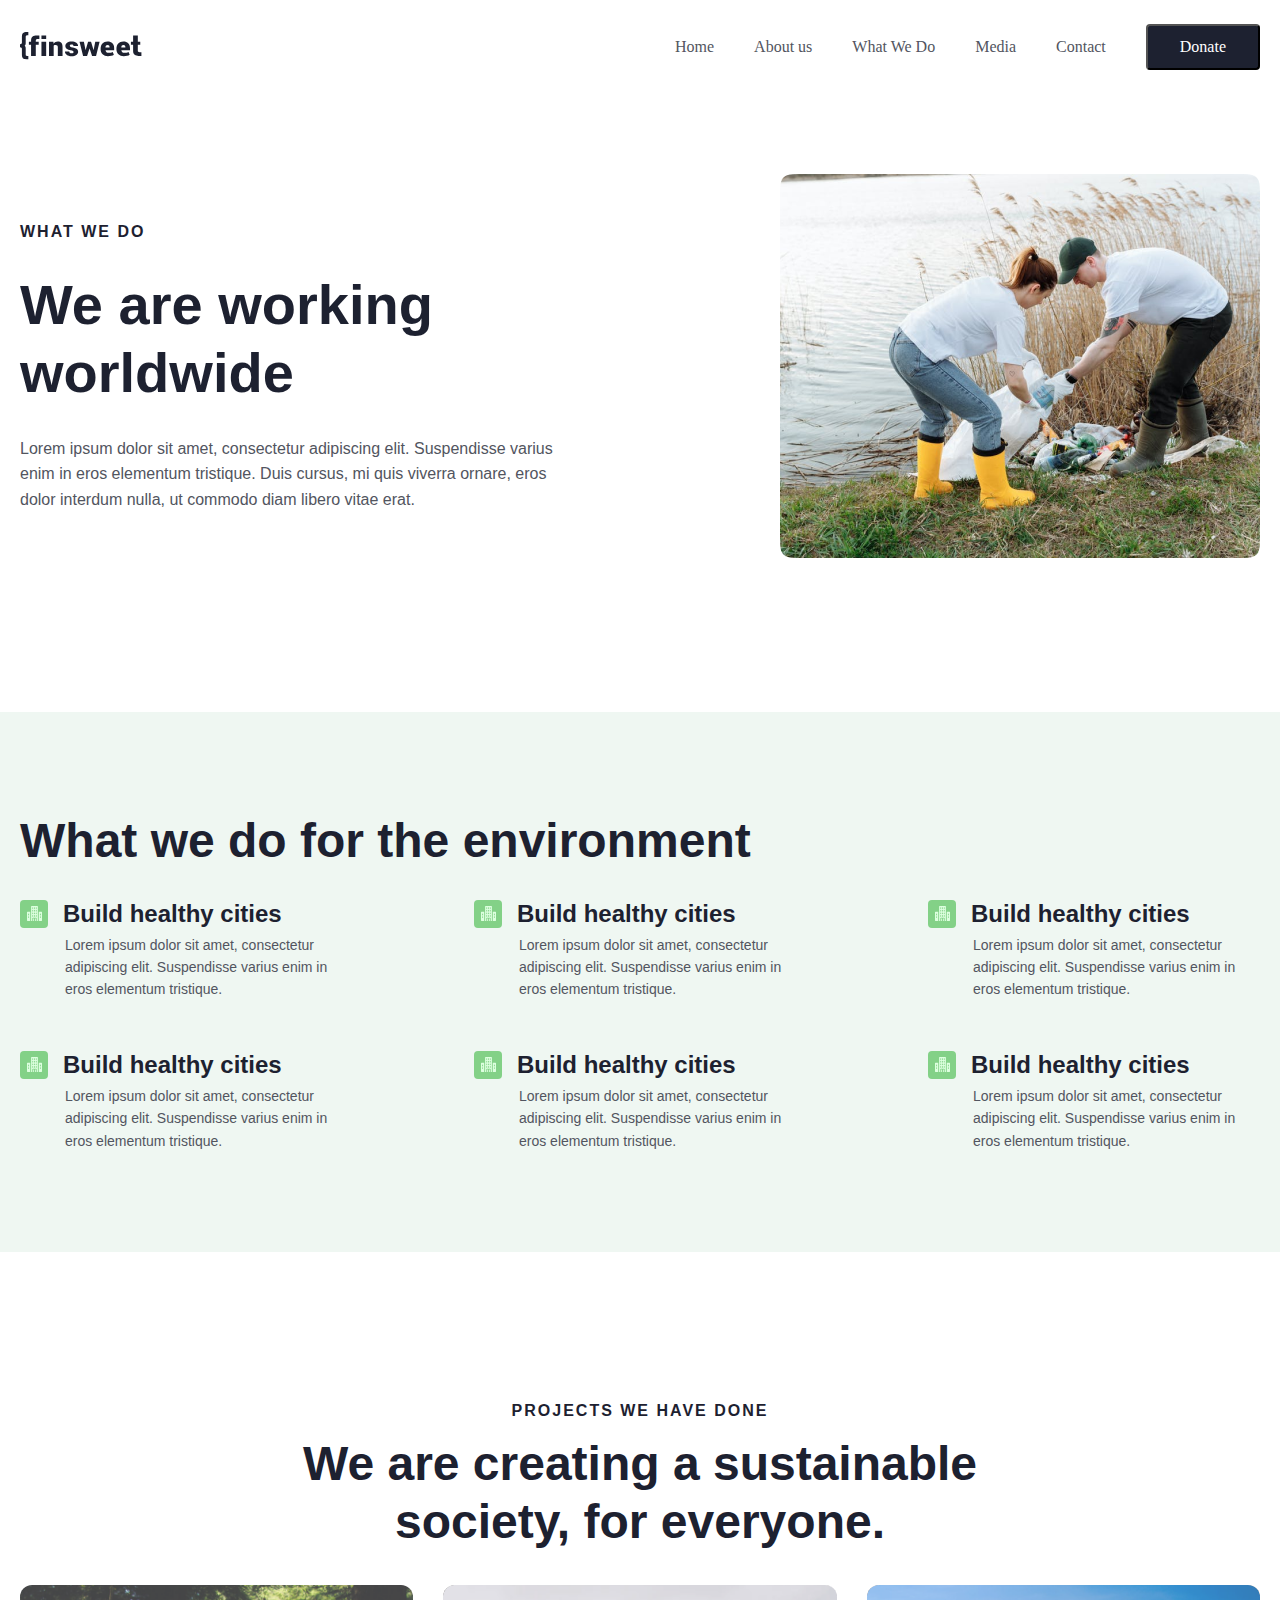
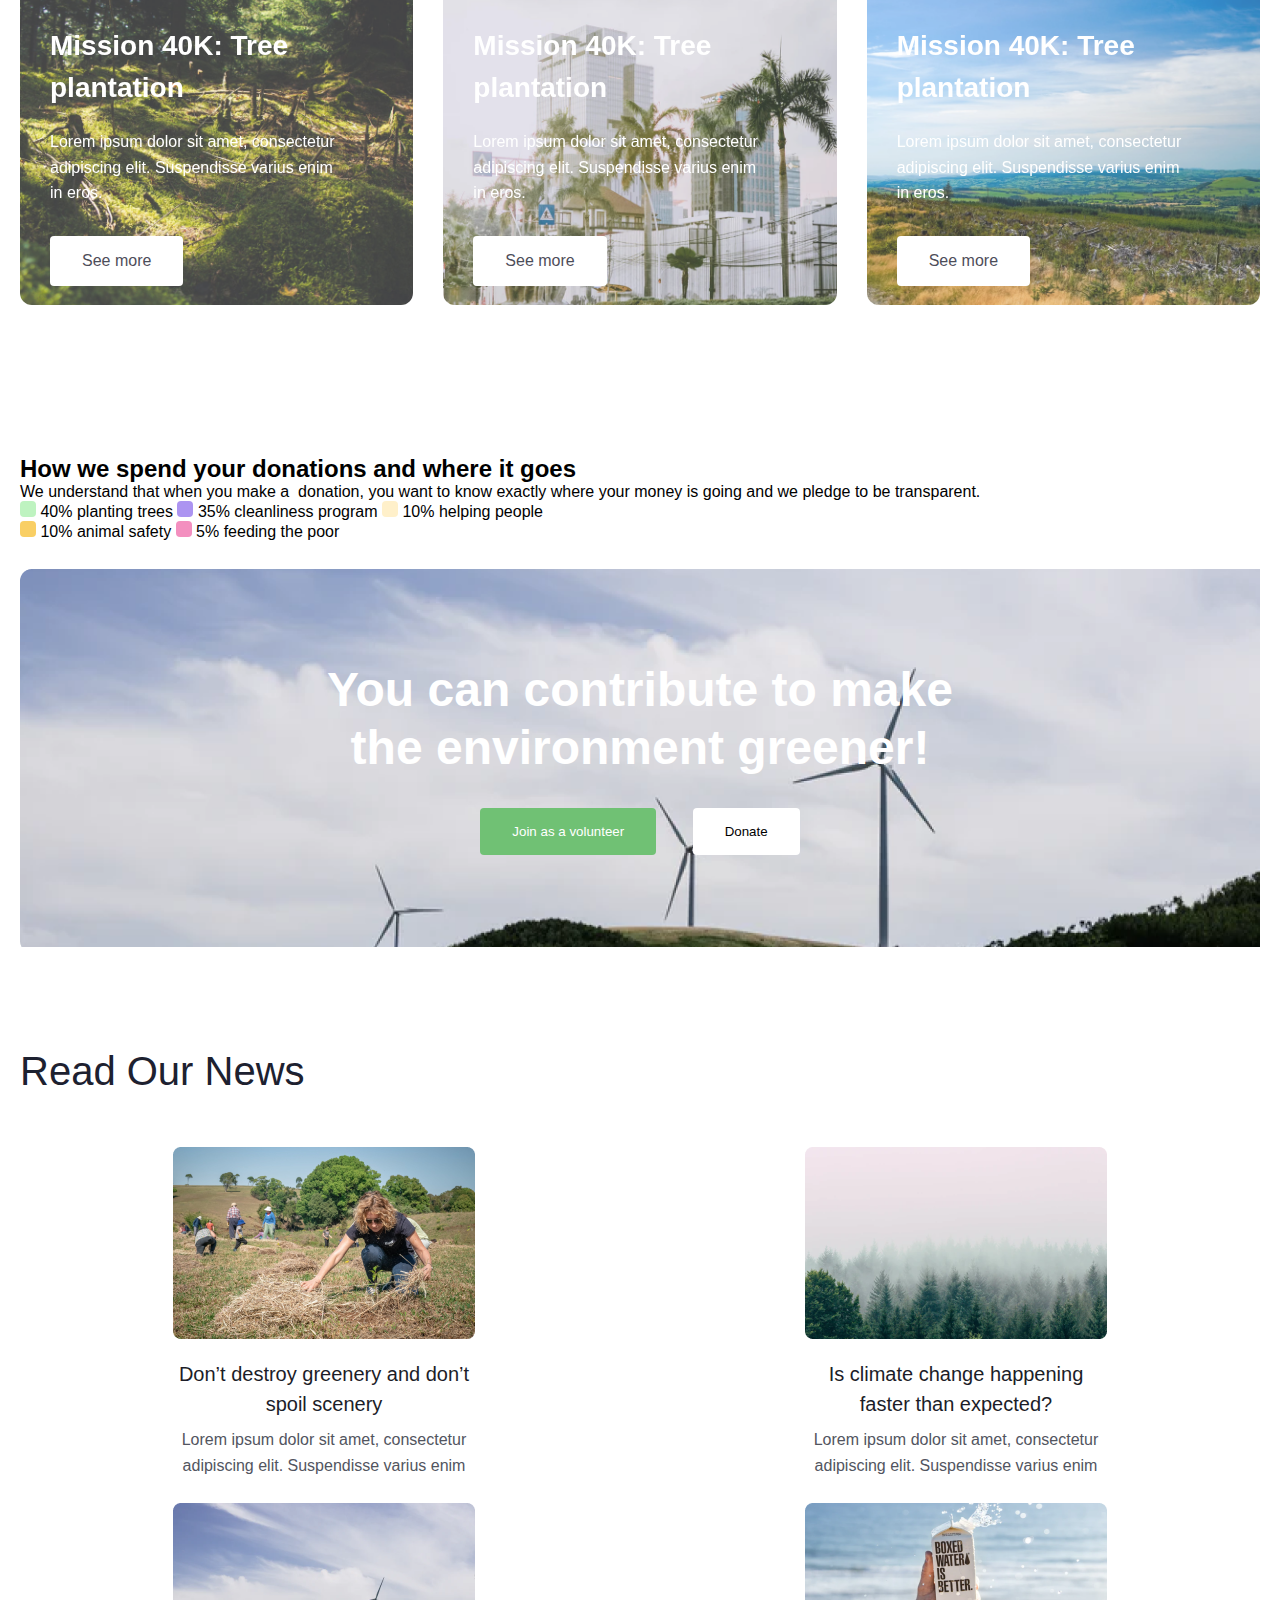
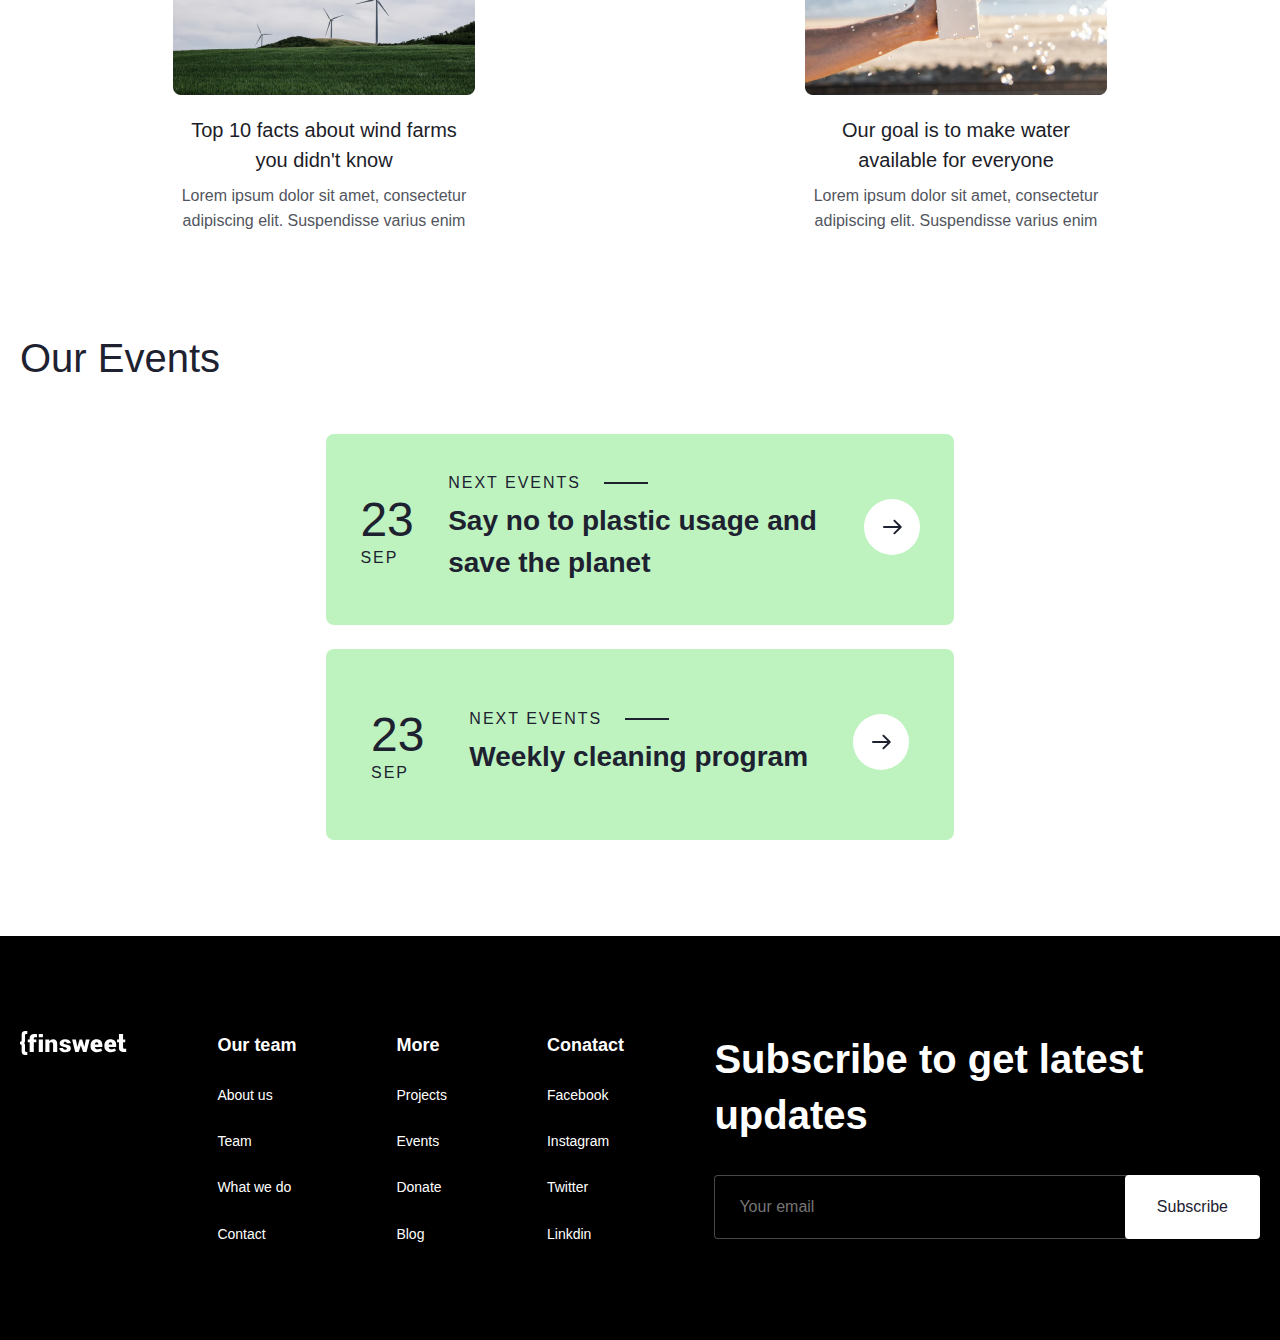
<file: pages/services.html>
<!DOCTYPE html>
<html lang="en">
  <head>
    <meta charset="UTF-8" />
    <meta name="viewport" content="width=device-width, initial-scale=1.0" />
    <title>Services | Nomonjon Parmanov</title>
    <link rel="stylesheet" href="../css/pages/services.css" />
  </head>
  <body>
    <nav>
      <div class="container navbar">
        <div class="nav-logo">
          <img src="../assets/images/home/logo-finsweet.svg" alt="logo" />
        </div>
        <ul class="nav-list">
          <li class="nav-item">
            <a href="../index.html" class="nav-link">Home</a>
          </li>
          <li class="nav-item">
            <a href="../pages/about.html" class="nav-link">About us</a>
          </li>
          <li class="nav-item">
            <a href="../pages/services.html" class="nav-link">What We Do</a>
          </li>
          <li class="nav-item">
            <a href="../pages/media.html" class="nav-link">Media</a>
          </li>
          <li class="nav-item">
            <a href="../pages/contact.html" class="nav-link">Contact</a>
          </li>
          <li class="nav-item">
            <a href="../pages/donation.html" class="nav-link"
              ><button class="nav-btn">Donate</button></a
            >
          </li>
        </ul>
      </div>
    </nav>
    <section class="container">
      <div class="service">
        <div class="service-left">
          <h3>What we do</h3>
          <h1>We are working worldwide</h1>
          <p>
            Lorem ipsum dolor sit amet, consectetur adipiscing elit. Suspendisse
            varius enim in eros elementum tristique. Duis cursus, mi quis
            viverra ornare, eros dolor interdum nulla, ut commodo diam libero
            vitae erat.
          </p>
        </div>
        <div class="service-right">
          <img src="../assets/images/services/img1.png" alt="" />
        </div>
      </div>
    </section>
    <section class="container envir">
      <h1>What we do for the environment</h1>
      <div class="envirom">
        <div class="envirom-card">
          <div class="icon">
            <img src="../assets/images/services/Icon.svg" alt="" />
            <h3>Build healthy cities</h3>
          </div>
          <p>
            Lorem ipsum dolor sit amet, consectetur adipiscing elit. Suspendisse
            varius enim in eros elementum tristique.
          </p>
        </div>
        <div class="envirom-card">
          <div class="icon">
            <img src="../assets/images/services/Icon.svg" alt="" />
            <h3>Build healthy cities</h3>
          </div>
          <p>
            Lorem ipsum dolor sit amet, consectetur adipiscing elit. Suspendisse
            varius enim in eros elementum tristique.
          </p>
        </div>
        <div class="envirom-card">
          <div class="icon">
            <img src="../assets/images/services/Icon.svg" alt="" />
            <h3>Build healthy cities</h3>
          </div>
          <p>
            Lorem ipsum dolor sit amet, consectetur adipiscing elit. Suspendisse
            varius enim in eros elementum tristique.
          </p>
        </div>
        <div class="envirom-card">
          <div class="icon">
            <img src="../assets/images/services/Icon.svg" alt="" />
            <h3>Build healthy cities</h3>
          </div>
          <p>
            Lorem ipsum dolor sit amet, consectetur adipiscing elit. Suspendisse
            varius enim in eros elementum tristique.
          </p>
        </div>
        <div class="envirom-card">
          <div class="icon">
            <img src="../assets/images/services/Icon.svg" alt="" />
            <h3>Build healthy cities</h3>
          </div>
          <p>
            Lorem ipsum dolor sit amet, consectetur adipiscing elit. Suspendisse
            varius enim in eros elementum tristique.
          </p>
        </div>
        <div class="envirom-card">
          <div class="icon">
            <img src="../assets/images/services/Icon.svg" alt="" />
            <h3>Build healthy cities</h3>
          </div>
          <p>
            Lorem ipsum dolor sit amet, consectetur adipiscing elit. Suspendisse
            varius enim in eros elementum tristique.
          </p>
        </div>
      </div>
    </section>
    <section class="container">
      <div class="pro-1">
        <h3>Projects we have done</h3>
        <h1>We are creating a sustainable society, for everyone.</h1>
      </div>
      <div class="pro-2">
        <div class="pro-card pro-cards-1">
          <h2>Mission 40K: Tree plantation</h2>
          <p>
            Lorem ipsum dolor sit amet, consectetur adipiscing elit. Suspendisse
            varius enim in eros.
          </p>
          <button>See more</button>
        </div>
        <div class="pro-card pro-cards-2">
          <h2>Mission 40K: Tree plantation</h2>
          <p>
            Lorem ipsum dolor sit amet, consectetur adipiscing elit. Suspendisse
            varius enim in eros.
          </p>
          <button>See more</button>
        </div>
        <div class="pro-card pro-cards-3">
          <h2>Mission 40K: Tree plantation</h2>
          <p>
            Lorem ipsum dolor sit amet, consectetur adipiscing elit. Suspendisse
            varius enim in eros.
          </p>
          <button>See more</button>
        </div>
      </div>
    </section>
    <main class="abdulloh-part">
      <div class="statistics__bcg">
        <div class="container">
          <section class="statistic__sec">
            <div class="statistic__info">
              <div class="statistic__header">
                <h2>
                  How we spend your donations and where it goes
                </h2>
                <p>
                  We understand that when you make a  donation, you want to know exactly where your money is going and we pledge to be transparent.
                </p>
              </div>
              <div class="statistics">
                <span class="statistic-per__row">
                  <svg width="16" height="16" viewBox="0 0 16 16" fill="none" xmlns="http://www.w3.org/2000/svg">
                    <rect width="16" height="16" rx="4" fill="#BEF3C0"/>
                  </svg>
                  <span class="statistic__persentage span-mb">
                    40% planting trees
                  </span>
                </span>
                <span class="statistic-per__row">
                  <svg width="16" height="16" viewBox="0 0 16 16" fill="none" xmlns="http://www.w3.org/2000/svg">
                    <rect width="16" height="16" rx="4" fill="#AC94F1"/>
                  </svg>
                  <span class="statistic__persentage span-mb">
                    35% cleanliness program
                  </span>
                </span>
                <span class="statistic-per__row">
                  <svg width="16" height="16" viewBox="0 0 16 16" fill="none" xmlns="http://www.w3.org/2000/svg">
                    <rect width="16" height="16" rx="4" fill="#FFF0CA"/>
                  </svg>
                  <span class="statistic__persentage span-mb">
                    10% helping people
                  </span>
                <span class="statistic-per__row"> <br>
                  <svg width="16" height="16" viewBox="0 0 16 16" fill="none" xmlns="http://www.w3.org/2000/svg">
                    <rect width="16" height="16" rx="4" fill="#F9CF64"/>
                  </svg>
                  <span class="statistic__persentage">
                    10% animal safety
                  </span>
                </span>
                <span class="statistic-per__row">
                  <svg width="16" height="16" viewBox="0 0 16 16" fill="none" xmlns="http://www.w3.org/2000/svg">
                    <rect width="16" height="16" rx="4" fill="#F38FBF"/>
                  </svg>
                  <span class="statistic__persentage">
                    5% feeding the poor
                  </span>
                </span>
              </div>
            </div>
            <div class="statistic__circle">
              <div class="statistic__circle-inside">
                <img src="../assets/images/home/footer-logo.svg" alt="logo">
              </div>
            </div>
          </section>
        </div>
      </div>
      <div class="container">
        <section class="donate__sec">
          <div class="donate__elements">
            <div class="donate__header">
              <h2>
                You can contribute to make the environment greener!
              </h2>
            </div>
            <div class="donate__btns">
              <button class="donate-btn__1">
                Join as a volunteer
              </button>
              <button class="donate-btn__2">
                Donate
              </button>
            </div>
          </div>
        </section>
      </div>
      <div class="container">
        <section class="new__sec">
          <div class="news-sec__header">
            <h2>
              Read Our News
            </h2>
          </div>
          <div class="news__row">
            <div class="news__card">
              <img src="../assets/images/home/news-img-1.png" alt="news">
              <h3>
                Don’t destroy greenery and don’t spoil scenery
              </h3>
              <p>
                Lorem ipsum dolor sit amet, consectetur adipiscing elit. Suspendisse varius enim
              </p>
            </div>
            <div class="news__card">
              <img src="../assets/images/home/news-img-2.png" alt="news">
              <h3>
                Is climate change happening faster than expected?
              </h3>
              <p>
                Lorem ipsum dolor sit amet, consectetur adipiscing elit. Suspendisse varius enim
              </p>
            </div>
            <div class="news__card">
              <img src="../assets/images/home/new-img-3.png" alt="news">
              <h3>
                Top 10 facts about wind farms you didn't know
              </h3>
              <p>
                Lorem ipsum dolor sit amet, consectetur adipiscing elit. Suspendisse varius enim
              </p>
            </div>
            <div class="news__card">
              <img src="../assets/images/home/news-img-4.png" alt="news">
              <h3>
                Our goal is to make water available for everyone
              </h3>
              <p>
                Lorem ipsum dolor sit amet, consectetur adipiscing elit. Suspendisse varius enim
              </p>
            </div>
          </div>
        </section>
      </div>
      <div class="container">
        <section class="events__sec">
          <div class="events__header">
            <h2>
              Our Events
            </h2>
          </div>
          <div class="event-row__container">
            <div class="events-date__row">
              <div class="events-date__card">
                <span class="date">
                  <span class="event__day event__main-style">
                    23
                  </span>
                  <span class="event__month event__main-style">
                    sep
                  </span>
                </span>
                <span class="event__header">
                  <span class="header__1">
                    <span class="next__event event__main-style">
                      Next Events
                    </span>
                    <span class="line">
                      <img src="../assets/images/home/Line.png" alt="line">
                    </span>
                  </span>
                  <span class="header__2 event__main-style">
                    Say no to plastic usage and save the planet
                  </span>
                </span>
                <span class="event__btn">
                  <a href="#">
                    <svg xmlns="http://www.w3.org/2000/svg" width="56" height="56" viewBox="0 0 56 56" fill="none">
                      <circle cx="28" cy="28" r="28" fill="white"/>
                      <path d="M37.4571 28.7071C37.8476 28.3166 37.8476 27.6834 37.4571 27.2929L31.0931 20.9289C30.7026 20.5384 30.0695 20.5384 29.6789 20.9289C29.2884 21.3195 29.2884 21.9526 29.6789 22.3431L35.3358 28L29.6789 33.6569C29.2884 34.0474 29.2884 34.6805 29.6789 35.0711C30.0695 35.4616 30.7026 35.4616 31.0931 35.0711L37.4571 28.7071ZM19.25 29L36.75 29L36.75 27L19.25 27L19.25 29Z" fill="#1D2130"/>
                    </svg>
                  </a>
                </span>
              </div>
            </div>
            <div class="events-date__row">
              <div class="events-date__card">
                <span class="date">
                  <span class="event__day event__main-style">
                    23
                  </span>
                  <span class="event__month event__main-style">
                    sep
                  </span>
                </span>
                <span class="event__header">
                  <span class="header__1">
                    <span class="next__event event__main-style">
                      Next Events
                    </span>
                    <span class="line">
                      <img src="../assets/images/home/Line.png" alt="line">
                    </span>
                  </span>
                  <span class="header__2 event__main-style">
                    Weekly cleaning program
                  </span>
                </span>
                <span class="event__btn">
                  <a href="#">
                    <svg class="event__btn-org" xmlns="http://www.w3.org/2000/svg" width="56" height="56" viewBox="0 0 56 56" fill="none">
                      <circle cx="28" cy="28" r="28" fill="white"/>
                      <path d="M37.4571 28.7071C37.8476 28.3166 37.8476 27.6834 37.4571 27.2929L31.0931 20.9289C30.7026 20.5384 30.0695 20.5384 29.6789 20.9289C29.2884 21.3195 29.2884 21.9526 29.6789 22.3431L35.3358 28L29.6789 33.6569C29.2884 34.0474 29.2884 34.6805 29.6789 35.0711C30.0695 35.4616 30.7026 35.4616 31.0931 35.0711L37.4571 28.7071ZM19.25 29L36.75 29L36.75 27L19.25 27L19.25 29Z" fill="#1D2130"/>
                    </svg>
                  </a>
                </span>
              </div>
            </div>
          </div>
        </section>
      </div>
    </main>
    <footer>
      <div class="container">
        <div class="footer__row">
          <div class="footer__logo">
            <img
              src="../assets/images/home/footer-logo.svg"
              alt="footer logo"
            />
          </div>
          <div class="footer__links">
            <div class="links__our-team links">
              <p>Our team</p>
              <a href="../pages/about.html"> About us </a>
              <a href="#"> Team </a>
              <a href="../pages/services.html"> What we do </a>
              <a href="./pages/contact.html"> Contact </a>
            </div>
            <div class="links__more links">
              <p>More</p>
              <a href="../pages/project.html"> Projects </a>
              <a href="../pages/event.html"> Events </a>
              <a href="../pages/donation.html"> Donate </a>
              <a href="../pages/blog.html"> Blog </a>
            </div>
            <div class="links__contact links">
              <p>Conatact</p>
              <a href="#"> Facebook </a>
              <a href="#"> Instagram </a>
              <a href="#"> Twitter </a>
              <a href="#"> Linkdin </a>
            </div>
          </div>
          <div class="footer__subscribe">
            <h2>Subscribe to get latest updates</h2>
            <div class="input-btn">
              <form action="#">
                <input placeholder="Your email" type="email" />
                <button>Subscribe</button>
              </form>
            </div>
          </div>
        </div>
      </div>
    </footer>
    <script src="../js/home.js"></script>
  </body>
</html>
</file>
<file: css/pages/services.css>
@import '../base/global.css';
@import "../modules/donate.css";
@import "../modules/news.css";
@import "../modules/events.css";

.service {
    display: flex;
    justify-content: space-between;
    align-items: center;
    padding-top: 80px;
    background: #FFF;
}
.service-left h3{
    color: var(--Primary-text, #1D2130);
        font-size: 16px;
        font-weight: 700;
        letter-spacing: 2px;
        text-transform: uppercase;
}
.service-left h1{
    width: 461px;
        color: var(--Primary-text, #1D2130);
        font-size: 56px;
        font-weight: 700;
        line-height: 120%;
    padding-top: 30px;
}
.service-left p{
    padding-top: 30px;
     width: 554px;
        color: var(--Secondary-text, #525560);
        font-size: 16px;
        font-weight: 400;
        line-height: 160%;
}
.envir{
    background: var(--Green-tertiary, #EFF7F2);
    margin-top: 150px;
    padding-top: 100px;
    padding-bottom: 100px;
}
.envir h1{
    color: var(--Primary-text, #1D2130);
        font-size: 48px;
        font-weight: 700;
        line-height: 120%;
}
.envirom{
    display: grid;
    grid-template-columns: auto auto auto;
    align-items: center;
    justify-content: space-between;
    row-gap: 50px;
    padding-top: 30px;
}
.icon{
    display: flex;
    align-items: center;
    gap: 15px;
}
.envirom-card p{
    padding-left: 45px;
     width: 332px;
        color: var(--Secondary-text, #525560);
        font-size: 14px;
        font-weight: 400;
        line-height: 160%;
        padding-top: 6px;
}
.envirom-card h3{
    color: var(--Primary-text, #1D2130);
        font-size: 24px;
        font-weight: 700;
}
.pro-1{
    padding-top: 150px;
}
.pro-1 h3{
    color: var(--Primary-text, #1D2130);
        font-size: 16px;   
       font-weight: 700;
        letter-spacing: 2px;
        text-align: center;
        text-transform: uppercase;
        padding-bottom: 15px;
}
.pro-1 h1{
         width: 700px;
        color: var(--Primary-text, #1D2130);
        text-align: center;
        font-size: 48px;
        font-weight: 700;
        line-height: 120%;
        margin: 0 auto;
        padding-bottom: 35px;
}
.pro-2{
    display: grid;
    grid-template-columns: auto auto auto;
    align-items: center;
    gap: 30px;
    padding-bottom:150px ;
}
.pro-card h2{
    width: 315px;
        color: #FFF;
        font-size: 28px;
        font-weight: 700;
        line-height: 150%;
        padding-top: 40px;
        padding-left: 30px;
}
.pro-cards-1{
        border-radius: 12px;
            opacity: 0.8;
            background: var(--Black, #0B0706);
    background-image: url('../../assets/images/services/img2.png');
    background-repeat: no-repeat;
    background-size: cover;
    height: 320px;

}
.pro-cards-2 {
    border-radius: 12px;
    opacity: 0.8;
    background: var(--Black, #0B0706);
    background-image: url('../../assets/images/services/img3.png');
    background-repeat: no-repeat;
    background-size: cover;
    height: 320px;

}
.pro-cards-3 {
    border-radius: 12px;
    background: var(--Black, #0B0706);
    opacity: 0.8;
    background-image: url('../../assets/images/services/img4.png');
    background-repeat: no-repeat;
    background-size: cover;
    height: 320px;

}
.pro-card p{
    width: 315px;
        color: #FFF;
        font-size: 16px;
        font-weight: 400;
        line-height: 160%;
        padding-top: 20px;
        padding-bottom: 30px;
        padding-left: 30px;
}
.pro-card button{
        padding: 16px 32px;
        align-items: center;
        gap: 10px;
        border-radius: 4px;
        background: #FFF;
        backdrop-filter: blur(40px);
        border: none;
        color: var(--Primary-text, #1D2130);
        text-align: right;
        font-size: 16px;
        font-weight: 500;
        margin-left: 30px;
}
    @media (max-width: 800px) {
            .envirom {
                grid-template-columns: auto auto;
            }
    
            .pro-2 {
                grid-template-columns: auto auto;
            }
        }
    @media (max-width: 650px){
        .home{
            flex-direction: column;
        }
        .envirom{
            grid-template-columns: auto;
        }
        .home p{
            margin: 0 auto;
            width: 300px;
            padding-bottom: 15px;
        }
        .home h3{
            text-align: center;
        }
        .home h1{
            margin: 0 auto;
            width: 200px;
        }
        .home img {
            width: 100%;
        }
        .envir h1{
            text-align: center;
        }
        .pro-2{
            grid-template-columns: auto;
        }
         .pro-1 h1{
            width: 300px;
         }
    }
</file>
